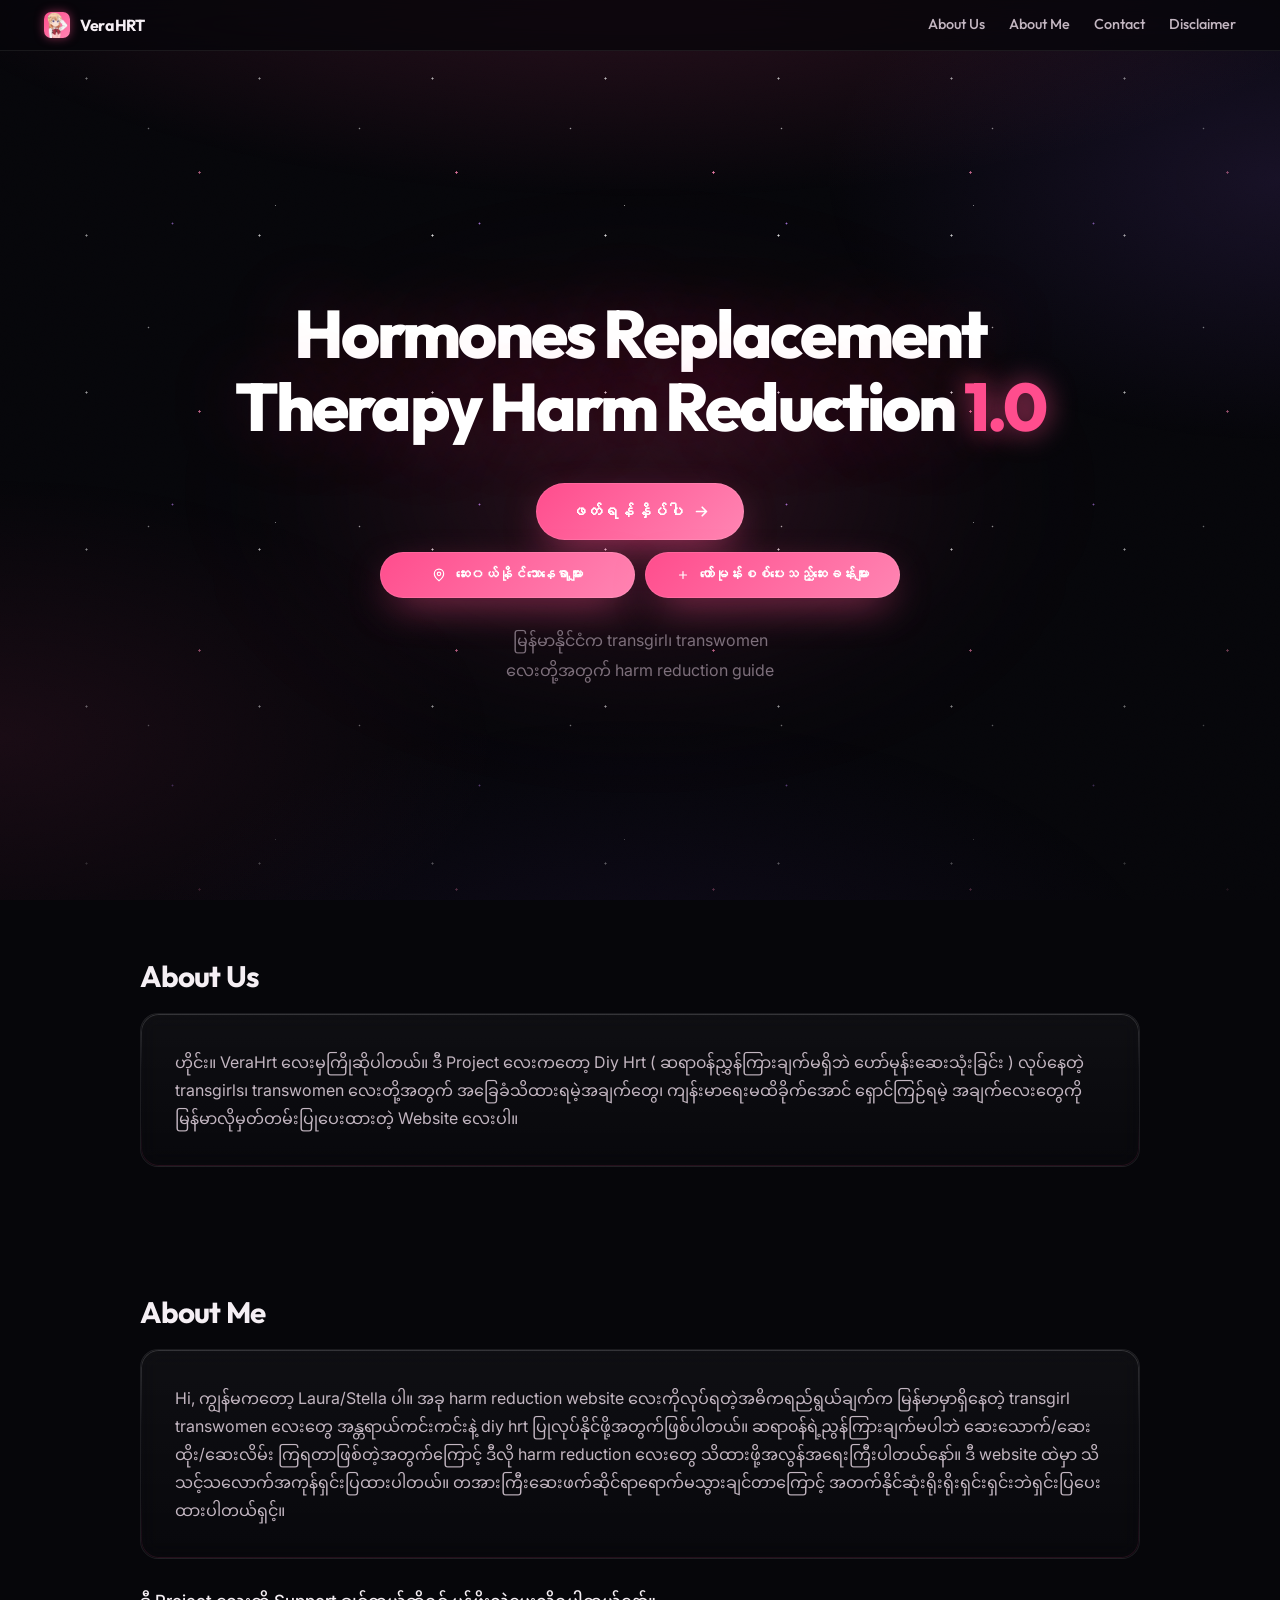
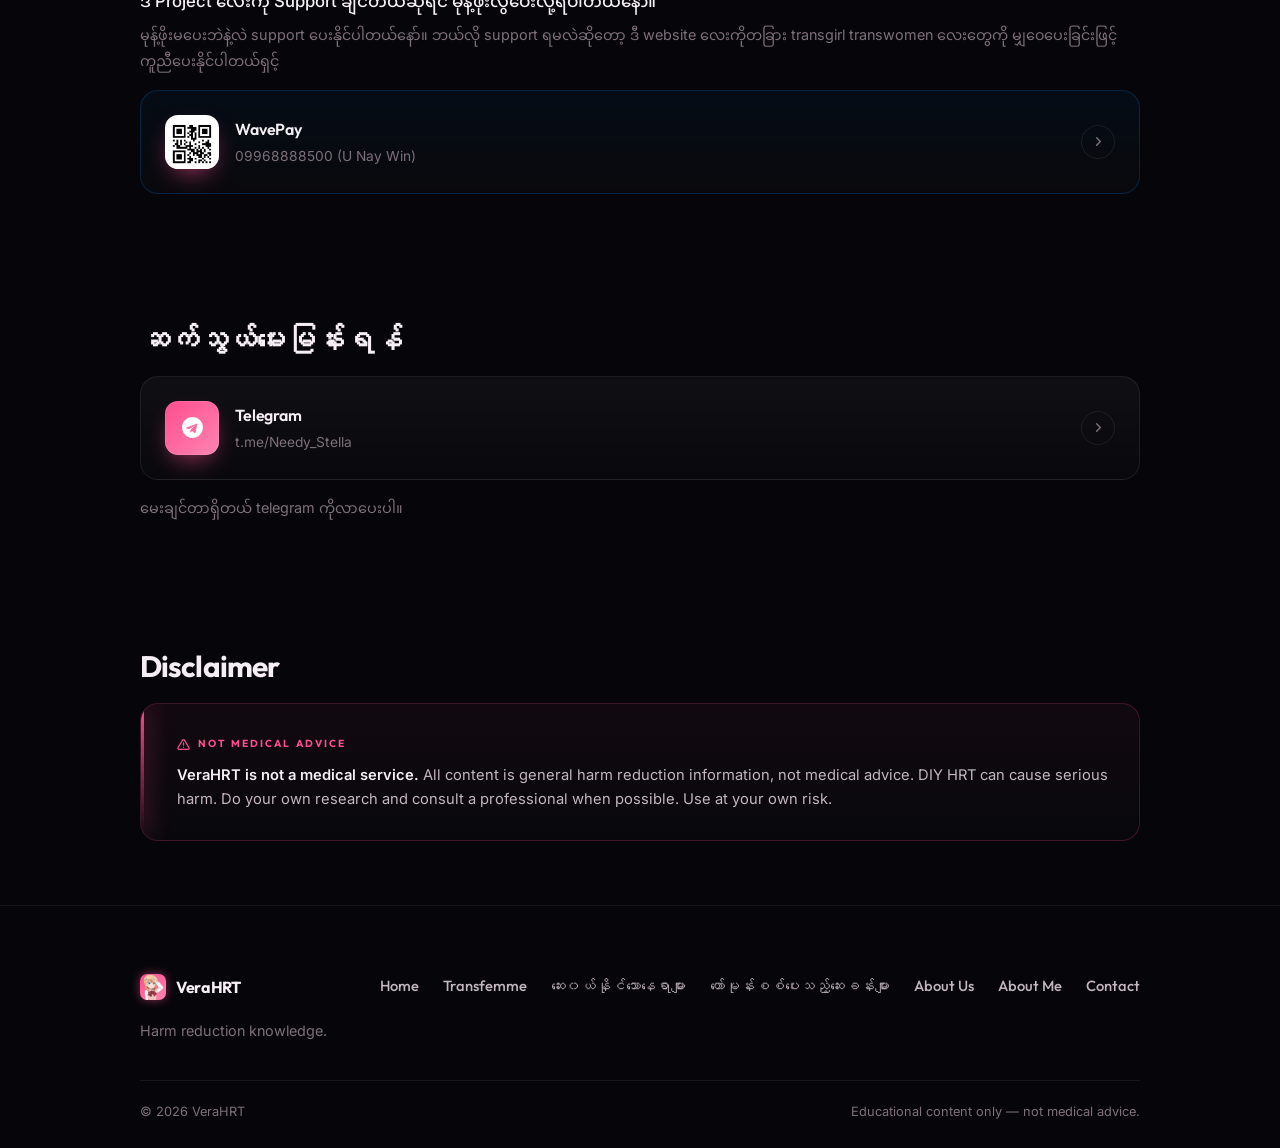
<file: index.html>
<!DOCTYPE html>
<html lang="en">
<head>
<meta charset="utf-8" />
<meta name="viewport" content="width=device-width, initial-scale=1, maximum-scale=1, user-scalable=no, viewport-fit=cover" />
<meta name="theme-color" content="#06060a" />
<title>VeraHRT — Hormones Replacement Therapy Harm Reduction</title>
<meta name="description" content="VeraHRT — a Burmese-language harm reduction wiki for trans girls and trans women doing DIY HRT." />

<link rel="preconnect" href="https://fonts.googleapis.com">
<link rel="preconnect" href="https://fonts.gstatic.com" crossorigin>
<link href="https://fonts.googleapis.com/css2?family=Outfit:wght@400;500;600;700;800;900&family=Inter:wght@400;500;600;700&family=Noto+Sans+Myanmar:wght@400;500;600&display=swap" rel="stylesheet">
<link rel="stylesheet" href="style/index.css" />
</head>

<body>

<div class="bg-aurora" aria-hidden="true"></div>
<div class="bg-stars" aria-hidden="true"></div>
<div class="bg-grain" aria-hidden="true"></div>

<header class="site-header">
  <a href="index.html" class="brand">
    <img src="icon.png" alt="" />
    VeraHRT
  </a>

  <nav class="header-nav" aria-label="Primary">
    <a href="#about">About Us</a>
    <a href="#about-me">About Me</a>
    <a href="#contact">Contact</a>
    <a href="#disclaimer">Disclaimer</a>
  </nav>
</header>

<main>

  <section class="hero">
    <div class="hero-inner">
      <h1 class="hero-title">
        Hormones Replacement Therapy Harm Reduction <span class="hero-version">1.0</span>
      </h1>

      <div class="hero-cta">
        <a class="btn-primary" href="transfemme.html">
          ဖတ်ရန်နှိပ်ပါ
          <svg viewBox="0 0 24 24" fill="none" stroke="currentColor" stroke-width="2.4" stroke-linecap="round" stroke-linejoin="round">
            <path d="M5 12h13M13 6l6 6-6 6"/>
          </svg>
        </a>

        <div class="hero-secondary">
          <a class="btn-secondary" href="pharmacies.html">
            <svg viewBox="0 0 24 24" fill="none" stroke="currentColor" stroke-width="2" stroke-linecap="round" stroke-linejoin="round" aria-hidden="true">
              <path d="M20 10c0 6-8 12-8 12s-8-6-8-12a8 8 0 0 1 16 0Z"/>
              <circle cx="12" cy="10" r="3"/>
            </svg>
            <span>ဆေး၀ယ်နိုင်သောနေရာများ</span>
          </a>

          <a class="btn-secondary" href="clinics.html">
            <svg viewBox="0 0 24 24" fill="none" stroke="currentColor" stroke-width="2" stroke-linecap="round" stroke-linejoin="round" aria-hidden="true">
              <path d="M12 6v12M6 12h12"/>
            </svg>
            <span>ဟော်မုန်းစစ်ပေးသည့်ဆေးခန်းများ</span>
          </a>
        </div>
      </div>

      <p class="hero-note">မြန်မာနိုင်ငံက transgirl၊ transwomen လေးတို့အတွက် harm reduction guide</p>
    </div>
  </section>

  <section class="section" id="about">
    <div class="container">
      <h2 class="section-title">About Us</h2>
      <div class="card">
        <p class="mm">
          ဟိုင်း။ VeraHrt လေးမှကြိုဆိုပါတယ်။ ဒီ Project လေးကတော့ Diy Hrt ( ဆရာ၀န်ညွှန်ကြားချက်မရှိဘဲ ဟော်မုန်းဆေးသုံးခြင်း ) လုပ်နေတဲ့ transgirls၊ transwomen လေးတို့အတွက် အခြေခံသိထားရမဲ့အချက်တွေ၊ ကျန်းမာရေးမထိခိုက်အောင် ရှောင်ကြဉ်ရမဲ့ အချက်လေးတွေကို မြန်မာလိုမှတ်တမ်းပြုပေးထားတဲ့ Website လေးပါ။
        </p>
      </div>
    </div>
  </section>

  <section class="section" id="about-me">
    <div class="container">
      <h2 class="section-title">About Me</h2>

      <div class="card">
        <p class="mm">
          Hi, ကျွန်မကတော့ Laura/Stella ပါ။ အခု harm reduction website လေးကိုလုပ်ရတဲ့အဓိကရည်ရွယ်ချက်က မြန်မာမှာရှိနေတဲ့ transgirl transwomen လေးတွေ အန္တရာယ်ကင်းကင်းနဲ့ diy hrt ပြုလုပ်နိုင်ဖို့အတွက်ဖြစ်ပါတယ်။ ဆရာ၀န်ရဲ့ညွန်ကြားချက်မပါဘဲ ဆေးသောက်/ဆေးထိုး/ဆေးလိမ်း ကြရတာဖြစ်တဲ့အတွက်ကြောင့် ဒီလို harm reduction လေးတွေ သိထားဖို့အလွန်အရေးကြီးပါတယ်နော်။ ဒီ website ထဲမှာ သိသင့်သလောက်အကုန်ရှင်းပြထားပါတယ်။ တအားကြီးဆေးဖက်ဆိုင်ရာရောက်မသွားချင်တာကြောင့် အတက်နိုင်ဆုံးရိုးရိုးရှင်းရှင်းဘဲရှင်းပြပေးထားပါတယ်ရှင့်။
        </p>
      </div>

      <div class="support-text-wrap">
        <p class="support-main">ဒီ Project လေးကို Support ချင်တယ်ဆိုရင် မုန့်ဖိုးလွဲပေးလို့ရပါတယ်နော်။</p>
        <p class="support-sub">မုန့်ဖိုးမပေးဘဲနဲ့လဲ support ပေးနိုင်ပါတယ်နော်။ ဘယ်လို support ရမလဲဆိုတော့ ဒီ website လေးကိုတခြား transgirl transwomen လေးတွေကို မျှ၀ေပေးခြင်းဖြင့် ကူညီပေးနိုင်ပါတယ်ရှင့်</p>
      </div>

      <button class="contact-card wavepay-card" type="button" id="openQrModal">
        <span class="contact-icon qr-icon-wrapper">
          <img src="qrcode.png" alt="WavePay QR Code" />
        </span>
        <span class="contact-text">
          <span class="contact-title">WavePay</span>
          <span class="contact-handle">09968888500 (U Nay Win)</span>
        </span>
        <span class="contact-arrow" aria-hidden="true">
          <svg viewBox="0 0 24 24" fill="none" stroke="currentColor" stroke-width="2.4" stroke-linecap="round" stroke-linejoin="round">
            <path d="M9 6l6 6-6 6"/>
          </svg>
        </span>
      </button>
    </div>
  </section>

  <section class="section" id="contact">
    <div class="container">
      <h2 class="section-title">ဆက်သွယ်မေးမြန်းရန်</h2>

      <a class="contact-card" href="https://t.me/Needy_Stella" target="_blank" rel="noopener noreferrer">
        <span class="contact-icon">
          <svg viewBox="0 0 24 24" fill="currentColor" aria-hidden="true">
            <path d="M12 2C6.48 2 2 6.48 2 12s4.48 10 10 10 10-4.48 10-10S17.52 2 12 2zm4.64 6.8-1.7 8.02c-.12.55-.45.68-.9.42l-2.5-1.84-1.2 1.16c-.13.13-.24.24-.5.24l.18-2.53 4.6-4.16c.2-.18-.04-.28-.31-.1l-5.7 3.58-2.44-.76c-.53-.17-.54-.53.11-.78l9.55-3.68c.44-.16.83.1.81.43z"/>
          </svg>
        </span>
        <span class="contact-text">
          <span class="contact-title">Telegram</span>
          <span class="contact-handle">t.me/Needy_Stella</span>
        </span>
        <span class="contact-arrow" aria-hidden="true">
          <svg viewBox="0 0 24 24" fill="none" stroke="currentColor" stroke-width="2.4" stroke-linecap="round" stroke-linejoin="round">
            <path d="M9 6l6 6-6 6"/>
          </svg>
        </span>
      </a>

      <p class="contact-hint">မေးချင်တာရှိတယ် telegram ကိုလာပေးပါ။</p>
    </div>
  </section>

  <section class="section" id="disclaimer">
    <div class="container">
      <h2 class="section-title">Disclaimer</h2>

      <div class="disclaimer-card">
        <div class="warn-icon">
          <svg viewBox="0 0 24 24" fill="none" stroke="currentColor" stroke-width="2.2" stroke-linecap="round" stroke-linejoin="round">
            <path d="M12 9v4M12 17h.01"/>
            <path d="M10.3 3.86 1.82 18a2 2 0 0 0 1.71 3h16.94a2 2 0 0 0 1.71-3L13.7 3.86a2 2 0 0 0-3.4 0z"/>
          </svg>
          Not medical advice
        </div>
        <p>
          <strong>VeraHRT is not a medical service.</strong>
          All content is general harm reduction information, not medical advice. DIY HRT can cause serious harm. Do your own research and consult a professional when possible. Use at your own risk.
        </p>
      </div>
    </div>
  </section>

</main>

<footer class="site-footer">
  <div class="footer-inner">
    <div class="footer-brand">
      <a href="index.html" class="brand">
        <img src="icon.png" alt="" />
        VeraHRT
      </a>
      <p>Harm reduction knowledge.</p>
    </div>

    <nav class="footer-nav" aria-label="Footer">
      <a href="index.html">Home</a>
      <a href="transfemme.html">Transfemme</a>
      <a href="pharmacies.html">ဆေး၀ယ်နိုင်သောနေရာများ</a>
      <a href="clinics.html">ဟော်မုန်းစစ်ပေးသည့်ဆေးခန်းများ</a>
      <a href="#about">About Us</a>
      <a href="#about-me">About Me</a>
      <a href="#contact">Contact</a>
    </nav>
  </div>

  <div class="footer-bottom">
    <span>© <span id="year">2026</span> VeraHRT</span>
    <span>Educational content only — not medical advice.</span>
  </div>
</footer>

<dialog id="qrModal" class="qr-dialog">
  <div class="qr-dialog-content">
    <h3 class="qr-dialog-title">WavePay QR</h3>
    <img src="qrcode.png" alt="WavePay QR Code" class="qr-dialog-img" />
    <p class="qr-dialog-number">09968888500 (U Nay Win)</p>
    <button type="button" class="qr-dialog-btn" id="copyBtn" data-copy="09968888500">Copy Number</button>
    <button type="button" class="qr-dialog-close" id="closeModalBtn">Close</button>
  </div>
</dialog>

<script src="script/index.js"></script>

</body>
</html>
</file>
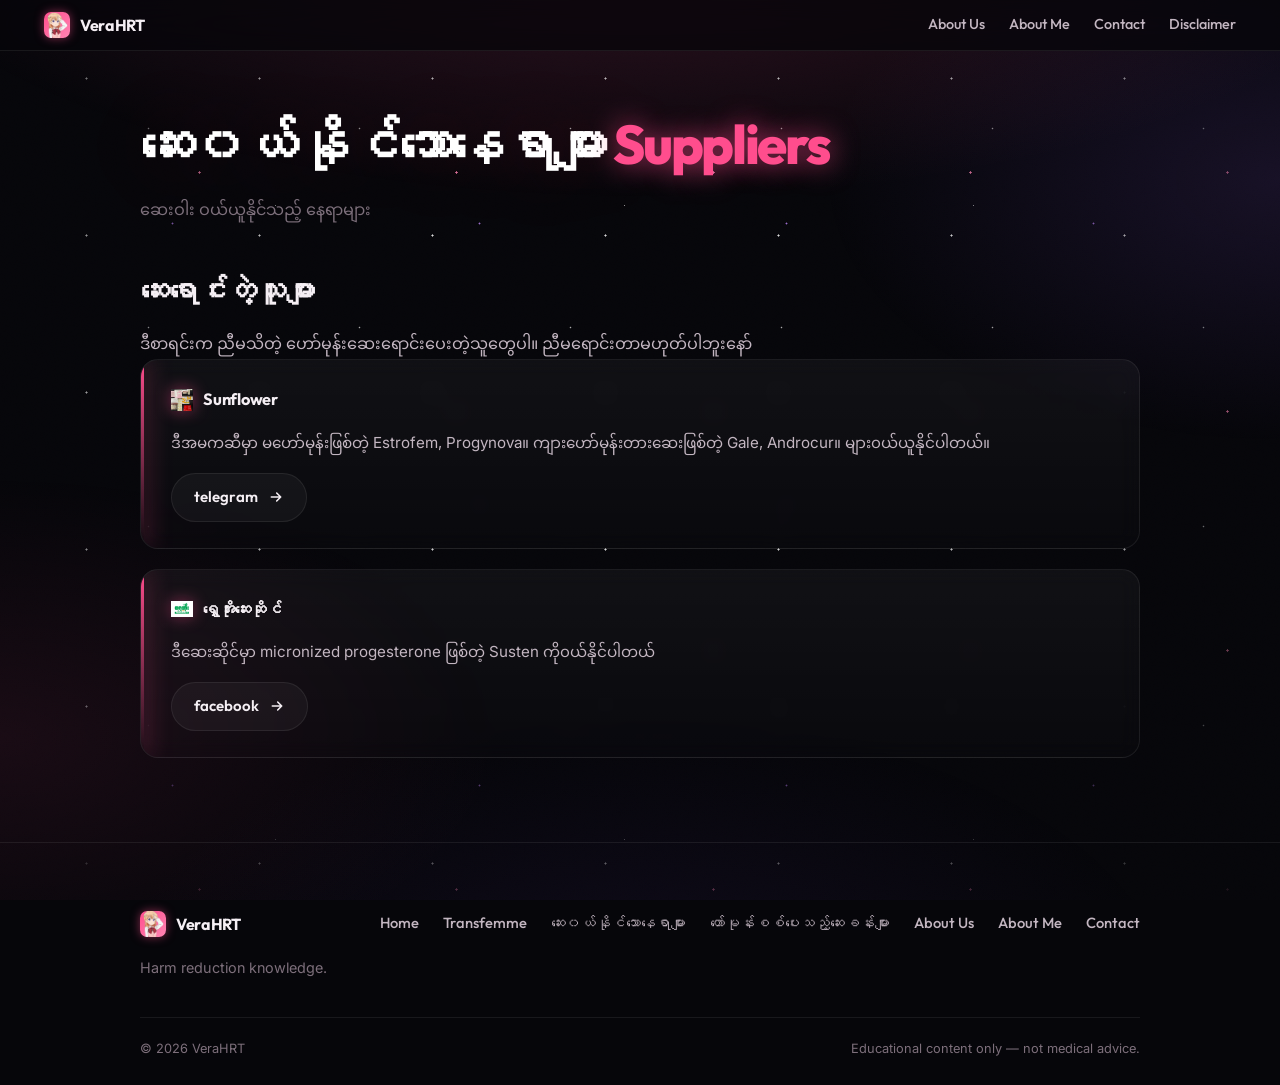
<file: pharmacies.html>
<!DOCTYPE html>
<html lang="my">
<head>
<meta charset="utf-8" />
<meta name="viewport" content="width=device-width, initial-scale=1, maximum-scale=1, user-scalable=no, viewport-fit=cover" />
<meta name="theme-color" content="#06060a" />
<title>VeraHRT — ဆေး၀ယ်နိုင်သောနေရာများ</title>
<meta name="description" content="VeraHRT — online sources for HRT in Myanmar. Harm reduction notes." />

<link rel="preconnect" href="https://fonts.googleapis.com">
<link rel="preconnect" href="https://fonts.gstatic.com" crossorigin>
<link href="https://fonts.googleapis.com/css2?family=Outfit:wght@400;500;600;700;800;900&family=Inter:wght@400;500;600;700&family=Noto+Sans+Myanmar:wght@400;500;600&display=swap" rel="stylesheet">
<link rel="stylesheet" href="style/pharmacies.css" />
</head>

<body data-src="content/pharmacies.txt">

<div class="bg-aurora" aria-hidden="true"></div>
<div class="bg-stars" aria-hidden="true"></div>
<div class="bg-grain" aria-hidden="true"></div>

<header class="site-header">
  <div class="header-left">
    <a href="index.html" class="brand">
      <img src="icon.png" alt="" />
      VeraHRT
    </a>
  </div>

  <nav class="header-nav" aria-label="Primary">
    <a href="index.html#about">About Us</a>
    <a href="index.html#about-me">About Me</a>
    <a href="index.html#contact">Contact</a>
    <a href="index.html#disclaimer">Disclaimer</a>
  </nav>
</header>

<main>
  <section class="section">
    <div class="container">
      <div class="page-head">
        <h1 class="page-title">ဆေး၀ယ်နိုင်သောနေရာများ <span class="accent">Suppliers</span></h1>
        <p class="page-sub">ဆေးဝါး ဝယ်ယူနိုင်သည့် နေရာများ</p>
      </div>
      <div id="content"></div>
    </div>
  </section>
</main>

<footer class="site-footer">
  <div class="footer-inner">
    <div class="footer-brand">
      <a href="index.html" class="brand">
        <img src="icon.png" alt="" />
        VeraHRT
      </a>
      <p>Harm reduction knowledge.</p>
    </div>

    <nav class="footer-nav" aria-label="Footer">
      <a href="index.html">Home</a>
      <a href="transfemme.html">Transfemme</a>
      <a href="pharmacies.html">ဆေး၀ယ်နိုင်သောနေရာများ</a>
      <a href="clinics.html">ဟော်မုန်းစစ်ပေးသည့်ဆေးခန်းများ</a>
      <a href="index.html#about">About Us</a>
      <a href="index.html#about-me">About Me</a>
      <a href="index.html#contact">Contact</a>
    </nav>
  </div>

  <div class="footer-bottom">
    <span>© <span id="year">2026</span> VeraHRT</span>
    <span>Educational content only — not medical advice.</span>
  </div>
</footer>

<script src="script/pharmacies.js"></script>

</body>
</html>
</file>
<file: style/index.css>
:root{
  color-scheme: dark;

  --bg:#06060a;
  --text:#f5eff4;
  --text-2:#c3b6c1;
  --muted:#7d6f7b;

  --line:rgba(255,255,255,0.075);
  --pink:#ff4d8d;
  --pink-2:#ff85b3;

  --font-display:'Outfit', system-ui, sans-serif;
  --font-body:'Inter', system-ui, sans-serif;
  --font-mm:'Inter','Noto Sans Myanmar','Padauk', system-ui, sans-serif;

  --pad-x:clamp(18px, 5vw, 44px);
  --maxw:1000px;
  --radius:18px;
}

*,*::before,*::after{ box-sizing:border-box; }

html{
  -webkit-text-size-adjust:100%;
  text-size-adjust:100%;
  scroll-behavior:smooth;
  scroll-padding-top:96px;
  overflow-x:hidden;
}

body{
  margin:0;
  min-height:100vh;
  min-height:100svh;
  font-family:var(--font-body);
  font-size:16px;
  line-height:1.65;
  color:var(--text);
  background:var(--bg);
  overflow-x:hidden;
  touch-action:manipulation;
  -webkit-font-smoothing:antialiased;
  -moz-osx-font-smoothing:grayscale;
  text-rendering:optimizeLegibility;
}

img,svg{ display:block; max-width:100%; }
a{ color:inherit; }
button{ font:inherit; color:inherit; }

::selection{ background:rgba(255,77,141,0.35); color:#fff; }

::-webkit-scrollbar{ width:10px; }
::-webkit-scrollbar-track{ background:var(--bg); }
::-webkit-scrollbar-thumb{
  background:rgba(255,255,255,0.08);
  border-radius:999px;
  border:2px solid var(--bg);
}

:focus-visible{
  outline:2px solid var(--pink);
  outline-offset:3px;
  border-radius:6px;
}

.bg-aurora{
  position:fixed; inset:0; z-index:-2; pointer-events:none;
  background:
    radial-gradient(ellipse 100% 55% at 50% -12%, rgba(255,77,141,0.20), transparent 62%),
    radial-gradient(ellipse 55% 45% at 100% 20%, rgba(140,90,230,0.13), transparent 65%),
    radial-gradient(ellipse 60% 45% at 0% 82%, rgba(255,77,141,0.08), transparent 65%),
    radial-gradient(ellipse 65% 50% at 50% 112%, rgba(90,50,160,0.11), transparent 65%);
}

.bg-stars{
  position:fixed; inset:0; z-index:-1; pointer-events:none;
  background-image:
    radial-gradient(circle, rgba(255,255,255,0.85) 0.8px, transparent 1.3px),
    radial-gradient(circle, rgba(255,255,255,0.65) 0.6px, transparent 1.1px),
    radial-gradient(circle, rgba(255,133,179,0.9) 0.9px, transparent 1.4px),
    radial-gradient(circle, rgba(192,132,252,0.8) 0.7px, transparent 1.2px),
    radial-gradient(circle, rgba(255,255,255,0.55) 0.5px, transparent 1px);
  background-size:
    173px 157px, 211px 199px, 257px 239px, 307px 281px, 349px 317px;
  background-position:
    0 0, 43px 29px, 71px 53px, 19px 83px, 101px 47px;
  -webkit-mask-image:radial-gradient(ellipse 95% 85% at 50% 40%, #000 25%, transparent 92%);
  mask-image:radial-gradient(ellipse 95% 85% at 50% 40%, #000 25%, transparent 92%);
}

.bg-grain{
  position:fixed; inset:0; z-index:0; pointer-events:none; opacity:0.035;
  background-image:url("data:image/svg+xml;utf8,<svg xmlns='http://www.w3.org/2000/svg' width='200' height='200'><filter id='n'><feTurbulence type='fractalNoise' baseFrequency='0.9' numOctaves='2' stitchTiles='stitch'/></filter><rect width='100%25' height='100%25' filter='url(%23n)'/></svg>");
  mix-blend-mode:overlay;
}

main, .site-header, .site-footer{ position:relative; z-index:1; }

.site-header{
  position:sticky; top:0; z-index:60;
  display:flex; align-items:center; justify-content:space-between;
  gap:16px; padding:12px var(--pad-x);
  background:rgba(6,6,10,0.78);
  -webkit-backdrop-filter:blur(16px) saturate(160%);
  backdrop-filter:blur(16px) saturate(160%);
  border-bottom:1px solid var(--line);
}

.brand{
  display:inline-flex; align-items:center; gap:10px;
  text-decoration:none;
  font-family:var(--font-display); font-weight:700;
  font-size:1rem; letter-spacing:-0.02em; color:var(--text);
  flex-shrink:0;
}
.brand img{
  width:26px; height:26px; border-radius:7px; object-fit:cover;
  background:linear-gradient(135deg, var(--pink), var(--pink-2));
  box-shadow:0 0 10px rgba(255,77,141,0.5);
}

.header-nav{ display:flex; gap:24px; flex-shrink:0; }
.header-nav a{
  font-family:var(--font-display); font-size:0.9rem; font-weight:500;
  color:var(--text-2); text-decoration:none;
  transition:color .2s ease;
}
.header-nav a:hover{ color:var(--pink); }

.hero{
  display:flex; align-items:center; justify-content:center; text-align:center;
  padding:clamp(60px, 12vh, 140px) var(--pad-x) clamp(50px, 8vh, 110px);
  min-height:calc(100svh - 56px);
  overflow:hidden;
}

.hero-inner{
  position:relative;
  width:100%; max-width:880px;
}

.hero-inner::before{
  content:"";
  position:absolute; top:50%; left:50%;
  transform:translate(-50%,-50%);
  width:min(880px, 125vw);
  max-width:100vw;
  height:min(480px, 52vh);
  background:radial-gradient(ellipse at center, rgba(255,77,141,0.18), transparent 62%);
  filter:blur(75px);
  pointer-events:none; z-index:-1;
}

.hero-title{
  margin:0 auto;
  font-family:var(--font-display);
  font-size:clamp(1.8rem, 6.8vw, 4.2rem);
  font-weight:800; line-height:1.08;
  letter-spacing:-0.042em; color:#fff;
  text-wrap:balance;
  text-shadow:
    0 0 80px rgba(255,77,141,0.28),
    0 0 160px rgba(255,77,141,0.12);
}

.hero-version{
  color:var(--pink);
  text-shadow:0 0 28px rgba(255,77,141,0.7);
  white-space:nowrap;
}

.hero-cta{
  display:flex;
  flex-direction:column;
  align-items:center;
  gap:12px;
  margin-top:clamp(28px, 4.5vh, 46px);
}

.btn-primary,
.btn-secondary{
  display:inline-flex;
  align-items:center;
  justify-content:center;
  gap:10px;
  border-radius:999px;
  font-family:var(--font-display);
  font-weight:600;
  letter-spacing:0.005em;
  color:#fff;
  text-decoration:none;
  background:linear-gradient(135deg, var(--pink) 0%, var(--pink-2) 100%);
  box-shadow:
    0 14px 40px -12px rgba(255,77,141,0.7),
    0 0 0 1px rgba(255,255,255,0.1) inset;
  transition:transform .25s ease, box-shadow .25s ease;
  border:0;
  cursor:pointer;
  max-width:100%;
}
.btn-primary:hover,
.btn-secondary:hover{
  transform:translateY(-2px);
  box-shadow:
    0 20px 48px -14px rgba(255,77,141,0.85),
    0 0 0 1px rgba(255,255,255,0.14) inset;
}
.btn-primary:active,
.btn-secondary:active{ transform:translateY(0); }

.btn-primary{
  padding:15px 34px;
  font-size:1rem;
}
.btn-primary svg{
  width:17px; height:17px;
  transition:transform .25s ease;
  flex-shrink:0;
}
.btn-primary:hover svg{ transform:translateX(3px); }

.hero-secondary{
  display:grid;
  grid-template-columns:1fr 1fr;
  gap:10px;
  width:100%;
  max-width:520px;
  margin:0 auto;
}

.btn-secondary{
  padding:12px 16px;
  font-size:0.9rem;
  line-height:1.35;
  min-height:46px;
  text-align:center;
  min-width:0;
}
.btn-secondary svg{
  flex-shrink:0;
  width:14px; height:14px;
}
.btn-secondary span{
  min-width:0;
  overflow-wrap:break-word;
  word-break:break-word;
}

.hero-note{
  margin:clamp(20px, 3vh, 30px) auto 0;
  max-width:44ch;
  font-family:var(--font-mm);
  font-size:clamp(0.9rem, 2vw, 1rem);
  line-height:1.9;
  color:var(--muted);
  text-wrap:balance;
}

.section{ padding:clamp(24px, 5vw, 70px) var(--pad-x); }
.container{ width:100%; max-width:var(--maxw); margin:0 auto; }

.section-title{
  margin:0 0 clamp(12px, 2.5vw, 20px);
  font-family:var(--font-display);
  font-size:clamp(1.35rem, 3.5vw, 1.85rem);
  font-weight:700;
  letter-spacing:-0.03em;
  line-height:1.15;
  color:var(--text);
}

.card{
  position:relative;
  padding:clamp(22px, 4vw, 34px);
  border-radius:var(--radius);
  background:linear-gradient(180deg, rgba(255,255,255,0.04) 0%, rgba(255,255,255,0.012) 100%);
  border:1px solid var(--line);
  -webkit-backdrop-filter:blur(10px);
  backdrop-filter:blur(10px);
}
.card::before{
  content:"";
  position:absolute; inset:0; border-radius:inherit; padding:1px;
  background:linear-gradient(
    180deg,
    rgba(255,255,255,0.16) 0%,
    rgba(255,255,255,0.02) 35%,
    transparent 70%,
    rgba(255,77,141,0.12) 100%
  );
  -webkit-mask:linear-gradient(#000 0 0) content-box, linear-gradient(#000 0 0);
  -webkit-mask-composite:xor;
  mask-composite:exclude;
  pointer-events:none;
}
.card p{
  margin:0;
  color:var(--text-2);
  font-size:1rem;
  line-height:1.75;
}

.mm{
  font-family:var(--font-mm);
  font-size:1rem;
  line-height:2.05;
  color:var(--text-2);
}

.support-text-wrap{ margin-top:28px; margin-bottom:14px; }
.support-main{
  margin:0 0 6px;
  font-family:var(--font-mm);
  font-size:1.05rem; font-weight:500;
  color:var(--text); line-height:1.7;
}
.support-sub{
  margin:0;
  font-family:var(--font-mm);
  font-size:0.9rem;
  color:var(--muted); line-height:1.8;
}

.contact-card{
  display:flex; align-items:center; gap:16px;
  padding:clamp(16px, 3.5vw, 24px);
  border-radius:var(--radius);
  background:linear-gradient(180deg, rgba(255,255,255,0.045) 0%, rgba(255,255,255,0.015) 100%);
  border:1px solid var(--line);
  text-decoration:none;
  transition:border-color .25s ease, transform .25s ease, box-shadow .25s ease;
}
.contact-card:hover{
  border-color:rgba(255,77,141,0.5);
  transform:translateY(-2px);
  box-shadow:0 20px 50px -28px rgba(255,77,141,0.6);
}

.contact-icon{
  flex:0 0 auto;
  width:clamp(44px, 10vw, 54px);
  height:clamp(44px, 10vw, 54px);
  display:grid; place-items:center;
  border-radius:13px; color:#fff;
  background:linear-gradient(135deg, var(--pink), var(--pink-2));
  box-shadow:
    0 10px 26px -10px rgba(255,77,141,0.8),
    0 0 0 1px rgba(255,255,255,0.1) inset;
  overflow:hidden;
}
.contact-icon svg{ width:clamp(21px, 5vw, 25px); height:clamp(21px, 5vw, 25px); }

.qr-icon-wrapper{ background:#fff; padding:4px; }
.qr-icon-wrapper img{
  width:100%; height:100%; object-fit:contain; border-radius:8px;
}

.contact-text{
  flex:1 1 auto; min-width:0;
  display:flex; flex-direction:column; gap:2px;
}
.contact-title{
  font-family:var(--font-display);
  font-size:1rem; font-weight:600;
  letter-spacing:-0.01em; color:var(--text);
}
.contact-handle{
  font-family:var(--font-body);
  font-size:0.86rem; color:var(--muted);
  overflow:hidden; text-overflow:ellipsis; white-space:nowrap;
}

.contact-arrow{
  flex:0 0 auto;
  width:34px; height:34px;
  display:grid; place-items:center;
  border-radius:50%;
  border:1px solid var(--line);
  color:var(--muted);
  transition:transform .25s ease, color .25s ease, border-color .25s ease, background .25s ease;
}
.contact-arrow svg{ width:15px; height:15px; }
.contact-card:hover .contact-arrow{
  transform:translateX(3px);
  color:#fff; border-color:var(--pink); background:var(--pink);
}

.contact-hint{
  margin:14px 0 0;
  font-family:var(--font-mm);
  font-size:0.9rem; line-height:1.9; color:var(--muted);
}

.wavepay-card{
  width:100%;
  margin-top:16px;
  text-align:left; cursor:pointer;
  -webkit-appearance:none; appearance:none;
  border:1px solid rgba(0,140,255,0.2);
  background:linear-gradient(180deg, rgba(0,140,255,0.05) 0%, rgba(255,255,255,0.015) 100%);
}
.wavepay-card:hover{
  border-color:rgba(0,140,255,0.5);
  box-shadow:0 20px 50px -28px rgba(0,112,224,0.6);
}
.wavepay-card:hover .contact-arrow{
  transform:translateX(3px);
  color:#fff; border-color:#00a2f5; background:#00a2f5;
}

.qr-dialog{
  margin:auto; padding:0;
  border:1px solid var(--line);
  border-radius:var(--radius);
  background:var(--bg);
  color:var(--text);
  max-width:90vw; width:340px;
  box-shadow:
    0 40px 100px -20px rgba(0,0,0,0.8),
    0 0 40px rgba(255,77,141,0.15);
  overflow:visible;
}
.qr-dialog::backdrop{
  background:rgba(0,0,0,0.8);
  -webkit-backdrop-filter:blur(8px);
  backdrop-filter:blur(8px);
}
.qr-dialog-content{
  padding:28px;
  display:flex; flex-direction:column; align-items:center; text-align:center;
}
.qr-dialog-title{
  margin:0 0 20px;
  font-family:var(--font-display);
  font-size:1.2rem; font-weight:700;
}
.qr-dialog-img{
  width:100%; max-width:240px;
  border-radius:12px; background:#fff; padding:12px;
  margin-bottom:16px;
  box-shadow:0 10px 30px -10px rgba(0,0,0,0.5);
}
.qr-dialog-number{
  margin:0 0 20px;
  font-family:var(--font-mm);
  font-size:1.05rem; font-weight:600; color:var(--pink);
}
.qr-dialog-btn{
  width:100%; padding:12px;
  border-radius:12px; border:none;
  background:var(--pink); color:#fff;
  font-family:var(--font-display); font-weight:600;
  cursor:pointer; transition:background .2s; margin-bottom:10px;
}
.qr-dialog-btn:hover{ background:var(--pink-2); }
.qr-dialog-close{
  width:100%; padding:12px;
  border-radius:12px;
  border:1px solid var(--line);
  background:transparent; color:var(--text-2);
  font-family:var(--font-display); font-weight:500;
  cursor:pointer;
  transition:background .2s, color .2s;
}
.qr-dialog-close:hover{
  background:rgba(255,255,255,0.05); color:#fff;
}

.disclaimer-card{
  position:relative;
  padding:clamp(16px, 4vw, 28px);
  padding-left:clamp(20px, 4.5vw, 36px);
  border-radius:var(--radius);
  background:linear-gradient(180deg, rgba(255,77,141,0.05) 0%, rgba(255,255,255,0.012) 100%);
  border:1px solid rgba(255,77,141,0.2);
  overflow:hidden;
}
.disclaimer-card::before{
  content:"";
  position:absolute;
  top:0; left:0; bottom:0; width:3px;
  background:linear-gradient(to bottom, var(--pink), transparent);
  box-shadow:0 0 24px var(--pink);
}
.warn-icon{
  display:inline-flex; align-items:center; gap:8px;
  margin-bottom:10px;
  font-family:var(--font-display);
  font-size:0.64rem; font-weight:700;
  letter-spacing:0.2em; text-transform:uppercase;
  color:var(--pink);
}
.warn-icon svg{ width:13px; height:13px; }
.disclaimer-card p{
  margin:0;
  font-size:0.92rem; line-height:1.65; color:var(--text-2);
}
.disclaimer-card p strong{
  color:var(--text); font-weight:600;
}

.site-footer{
  border-top:1px solid var(--line);
  padding:clamp(40px, 6vw, 68px) var(--pad-x) 26px;
}
.footer-inner{
  max-width:var(--maxw);
  margin:0 auto;
  display:flex; flex-wrap:wrap;
  justify-content:space-between; gap:28px;
}
.footer-brand p{
  margin:12px 0 0;
  max-width:32ch;
  font-size:0.9rem; line-height:1.7; color:var(--muted);
}
.footer-nav{
  display:flex; flex-wrap:wrap;
  gap:10px 24px;
}
.footer-nav a{
  font-family:var(--font-display);
  font-size:0.92rem; font-weight:500;
  color:var(--text-2); text-decoration:none;
  transition:color .2s ease;
}
.footer-nav a:hover{ color:var(--pink); }

.footer-bottom{
  max-width:var(--maxw);
  margin:36px auto 0; padding-top:20px;
  border-top:1px solid var(--line);
  display:flex; flex-wrap:wrap;
  gap:8px 24px; justify-content:space-between;
  font-size:0.8rem; color:var(--muted);
}

@media (max-width:920px){
  .header-nav{ display:none; }
}

@media (max-width:640px){
  .site-header{ padding:10px var(--pad-x); }

  .hero{
    min-height:auto;
    padding-top:clamp(54px, 10vh, 100px);
    padding-bottom:clamp(48px, 8vh, 90px);
  }

  .btn-primary{
    padding:14px 30px;
    font-size:0.95rem;
  }

  .btn-secondary{
    padding:9px 8px;
    font-size:0.72rem;
    gap:5px;
    min-height:52px;
    line-height:1.3;
  }
  .btn-secondary svg{ width:12px; height:12px; }

  .contact-arrow{ display:none; }

  .footer-inner{ flex-direction:column; gap:22px; }
  .footer-nav{ gap:8px 20px; }
}

@media (max-width:380px){
  .hero-title{ font-size:1.65rem; }
  .btn-secondary{
    font-size:0.68rem;
    padding:8px 6px;
  }
  .btn-secondary svg{ display:none; }
}

@media (prefers-reduced-motion: reduce){
  *,*::before,*::after{
    animation:none !important;
    transition:none !important;
  }
  html{ scroll-behavior:auto; }
}
</file>
<file: style/pharmacies.css>
:root{
  color-scheme: dark;
  --bg:#06060a;
  --text:#f5eff4;
  --text-2:#c3b6c1;
  --muted:#7d6f7b;
  --line:rgba(255,255,255,0.075);
  --pink:#ff4d8d;
  --pink-2:#ff85b3;
  --font-display:'Outfit', system-ui, sans-serif;
  --font-body:'Inter', system-ui, sans-serif;
  --font-mm:'Inter','Noto Sans Myanmar','Padauk', system-ui, sans-serif;
  --pad-x:clamp(18px, 5vw, 44px);
  --maxw:1000px;
  --radius:18px;
}

*,*::before,*::after{ box-sizing:border-box; }

html{
  -webkit-text-size-adjust:100%;
  text-size-adjust:100%;
  scroll-behavior:smooth;
  scroll-padding-top:96px;
  overflow-x:hidden;
}

body{
  margin:0;
  min-height:100vh;
  min-height:100svh;
  font-family:var(--font-body);
  font-size:16px;
  line-height:1.65;
  color:var(--text);
  background:var(--bg);
  overflow-x:hidden;
  touch-action:manipulation;
  -webkit-font-smoothing:antialiased;
  -moz-osx-font-smoothing:grayscale;
  text-rendering:optimizeLegibility;
}

img,svg{ display:block; max-width:100%; }
a{ color:inherit; }
button{ font:inherit; color:inherit; }

::selection{ background:rgba(255,77,141,0.35); color:#fff; }

::-webkit-scrollbar{ width:10px; }
::-webkit-scrollbar-track{ background:var(--bg); }
::-webkit-scrollbar-thumb{
  background:rgba(255,255,255,0.08);
  border-radius:999px;
  border:2px solid var(--bg);
}

:focus-visible{
  outline:2px solid var(--pink);
  outline-offset:3px;
  border-radius:6px;
}

.bg-aurora{
  position:fixed; inset:0; z-index:-2; pointer-events:none;
  background:
    radial-gradient(ellipse 100% 55% at 50% -12%, rgba(255,77,141,0.20), transparent 62%),
    radial-gradient(ellipse 55% 45% at 100% 20%, rgba(140,90,230,0.13), transparent 65%),
    radial-gradient(ellipse 60% 45% at 0% 82%, rgba(255,77,141,0.08), transparent 65%),
    radial-gradient(ellipse 65% 50% at 50% 112%, rgba(90,50,160,0.11), transparent 65%);
}
.bg-stars{
  position:fixed; inset:0; z-index:-1; pointer-events:none;
  background-image:
    radial-gradient(circle, rgba(255,255,255,0.85) 0.8px, transparent 1.3px),
    radial-gradient(circle, rgba(255,255,255,0.65) 0.6px, transparent 1.1px),
    radial-gradient(circle, rgba(255,133,179,0.9) 0.9px, transparent 1.4px),
    radial-gradient(circle, rgba(192,132,252,0.8) 0.7px, transparent 1.2px),
    radial-gradient(circle, rgba(255,255,255,0.55) 0.5px, transparent 1px);
  background-size: 173px 157px, 211px 199px, 257px 239px, 307px 281px, 349px 317px;
  background-position: 0 0, 43px 29px, 71px 53px, 19px 83px, 101px 47px;
  -webkit-mask-image:radial-gradient(ellipse 95% 85% at 50% 40%, #000 25%, transparent 92%);
  mask-image:radial-gradient(ellipse 95% 85% at 50% 40%, #000 25%, transparent 92%);
}
.bg-grain{
  position:fixed; inset:0; z-index:0; pointer-events:none; opacity:0.035;
  background-image:url("data:image/svg+xml;utf8,<svg xmlns='http://www.w3.org/2000/svg' width='200' height='200'><filter id='n'><feTurbulence type='fractalNoise' baseFrequency='0.9' numOctaves='2' stitchTiles='stitch'/></filter><rect width='100%25' height='100%25' filter='url(%23n)'/></svg>");
  mix-blend-mode:overlay;
}
main, .site-header, .site-footer{ position:relative; z-index:1; }

.site-header{
  position:sticky; top:0; z-index:60;
  display:flex; align-items:center; justify-content:space-between;
  gap:16px; padding:12px var(--pad-x);
  background:rgba(6,6,10,0.78);
  -webkit-backdrop-filter:blur(16px) saturate(160%);
  backdrop-filter:blur(16px) saturate(160%);
  border-bottom:1px solid var(--line);
}
.header-left{
  display:flex; align-items:center; gap:18px;
  min-width:0; flex:1;
}
.brand{
  display:inline-flex; align-items:center; gap:10px;
  text-decoration:none;
  font-family:var(--font-display); font-weight:700;
  font-size:1rem; letter-spacing:-0.02em; color:var(--text);
  flex-shrink:0;
}
.brand img{
  width:26px; height:26px; border-radius:7px; object-fit:cover;
  background:linear-gradient(135deg, var(--pink), var(--pink-2));
  box-shadow:0 0 10px rgba(255,77,141,0.5);
}
.header-quick-links{
  display:flex; align-items:center; gap:6px;
  flex-wrap:wrap; min-width:0;
}
.header-quick-links a{
  font-family:var(--font-mm); font-size:0.8rem; font-weight:500;
  color:var(--text-2); text-decoration:none;
  padding:6px 11px; border-radius:8px;
  background:rgba(255,255,255,0.035); border:1px solid var(--line);
  transition:all .2s ease; white-space:nowrap; flex-shrink:1; line-height:1.4;
}
.header-quick-links a:hover,
.header-quick-links a:active{
  color:var(--pink);
  border-color:rgba(255,77,141,0.35);
  background:rgba(255,77,141,0.08);
}
.header-nav{ display:flex; gap:24px; flex-shrink:0; }
.header-nav a{
  font-family:var(--font-display); font-size:0.9rem; font-weight:500;
  color:var(--text-2); text-decoration:none;
  transition:color .2s ease;
}
.header-nav a:hover{ color:var(--pink); }

.section{ padding:clamp(24px, 5vw, 70px) var(--pad-x); }
.container{ width:100%; max-width:var(--maxw); margin:0 auto; }

.page-head{
  margin:0 0 clamp(28px, 5vw, 48px);
  text-align:left;
}
.page-title{
  margin:0 0 0.35em;
  font-family:var(--font-display);
  font-size:clamp(1.75rem, 6vw, 3.4rem);
  font-weight:800;
  line-height:1.1;
  letter-spacing:-0.042em;
  color:#fff;
  text-wrap:balance;
  text-shadow:
    0 0 80px rgba(255,77,141,0.28),
    0 0 160px rgba(255,77,141,0.12);
}
.page-title .accent{
  color:var(--pink);
  text-shadow:0 0 28px rgba(255,77,141,0.7);
  white-space:nowrap;
}
.page-sub{
  margin:0;
  max-width:60ch;
  font-family:var(--font-mm);
  font-size:clamp(0.9rem, 2vw, 1rem);
  line-height:1.9;
  color:var(--muted);
  text-wrap:balance;
}

.section-title{
  margin:0 0 clamp(12px, 2.5vw, 20px);
  font-family:var(--font-display);
  font-size:clamp(1.35rem, 3.5vw, 1.85rem);
  font-weight:700;
  letter-spacing:-0.03em;
  line-height:1.15;
  color:var(--text);
}
.card{
  position:relative;
  margin:0 0 20px;
  padding:clamp(22px, 4vw, 34px);
  border-radius:var(--radius);
  background:linear-gradient(180deg, rgba(255,255,255,0.04) 0%, rgba(255,255,255,0.012) 100%);
  border:1px solid var(--line);
  -webkit-backdrop-filter:blur(10px);
  backdrop-filter:blur(10px);
}
.card::before{
  content:"";
  position:absolute;
  inset:0;
  border-radius:inherit;
  padding:1px;
  background:linear-gradient(180deg,
    rgba(255,255,255,0.16) 0%,
    rgba(255,255,255,0.02) 35%,
    transparent 70%,
    rgba(255,77,141,0.12) 100%);
  -webkit-mask:linear-gradient(#000 0 0) content-box, linear-gradient(#000 0 0);
  -webkit-mask-composite:xor;
  mask-composite:exclude;
  pointer-events:none;
}
.card p{ margin:0; color:var(--text-2); font-size:1rem; line-height:1.75; }

.prose{
  overflow-wrap:break-word;
  word-wrap:break-word;
}
.prose p{
  margin:0 0 .9em;
  font-family:var(--font-mm);
  font-size:1rem;
  line-height:2.05;
  color:var(--text-2);
}
.prose p:last-child{ margin-bottom:0; }
.prose blockquote{
  margin:1em 0;
  padding:.7em 1em;
  border-left:2px solid var(--pink);
  background:rgba(255,77,141,0.06);
  border-radius:0 10px 10px 0;
  color:var(--text-2);
}
.prose blockquote p{ margin:0; }
.prose blockquote p + p{ margin-top:.6em; }
.prose ul{
  margin:0 0 .9em;
  padding-left:1.4em;
  font-family:var(--font-mm);
  line-height:2.05;
  color:var(--text-2);
}
.prose ul:last-child{ margin-bottom:0; }
.prose ul li{ margin:0 0 .2em; }
.prose a{
  color:var(--pink);
  text-decoration:underline;
  text-underline-offset:2px;
  overflow-wrap:anywhere;
  word-break:break-word;
}
.prose code{
  font-family:ui-monospace, Menlo, monospace;
  font-size:.88em;
  padding:.12em .42em;
  border-radius:5px;
  background:rgba(255,255,255,0.07);
  border:1px solid var(--line);
  overflow-wrap:anywhere;
  word-break:break-word;
}
.prose del{ color:var(--muted); }

.embed{
  position:relative;
  margin:0 0 20px;
  padding:clamp(18px, 3.4vw, 26px) clamp(18px, 3.4vw, 26px) clamp(18px, 3.4vw, 26px) clamp(22px, 3.8vw, 30px);
  border-radius:var(--radius);
  background:linear-gradient(180deg, rgba(255,255,255,0.045), rgba(255,255,255,0.012));
  border:1px solid var(--line);
  -webkit-backdrop-filter:blur(10px);
  backdrop-filter:blur(10px);
  overflow:hidden;
}
.embed::before{
  content:"";
  position:absolute;
  inset:0 auto 0 0;
  width:3px;
  background:linear-gradient(180deg, var(--pink), rgba(255,77,141,0));
  box-shadow:0 0 24px var(--pink);
}
.embed-head{
  display:flex;
  align-items:center;
  gap:10px;
  margin-bottom:.55em;
}
.embed-icon{
  width:22px; height:22px; object-fit:contain; flex-shrink:0;
  filter:drop-shadow(0 0 8px rgba(255,77,141,.45));
}
.embed-icon-sm{
  width:15px; height:15px; object-fit:contain;
  opacity:.8; margin:4px 10px 0 0; float:left;
}
.embed-icon-fallback{
  width:22px; height:22px; flex-shrink:0;
  display:inline-grid; place-items:center;
  border-radius:50%;
  background:rgba(255,77,141,0.15);
  border:1px solid rgba(255,77,141,0.5);
  color:var(--pink);
  font-family:var(--font-display);
  font-size:0.78rem;
  font-weight:700;
  line-height:1;
}
.embed-title{
  margin:0;
  font-family:var(--font-display);
  font-size:1.02rem; font-weight:700;
  letter-spacing:-.015em;
  color:var(--text);
}
.embed-body{
  font-family:var(--font-mm);
  font-size:0.95rem;
  line-height:1.85;
  color:var(--text-2);
}
.embed-body .prose p{
  font-size:0.95rem;
  line-height:1.85;
}
.embed-foot{
  margin-top:14px;
  padding-top:12px;
  border-top:1px solid var(--line);
  font-family:var(--font-mm);
  font-size:.78rem;
  color:var(--muted);
}

.btn-primary{
  display:inline-flex;
  align-items:center;
  justify-content:center;
  gap:10px;
  padding:12px 24px;
  border-radius:999px;
  font-family:var(--font-display);
  font-weight:600;
  font-size:0.94rem;
  letter-spacing:0.005em;
  color:#fff;
  text-decoration:none;
  background:linear-gradient(135deg, var(--pink) 0%, var(--pink-2) 100%);
  box-shadow:
    0 14px 40px -12px rgba(255,77,141,0.7),
    0 0 0 1px rgba(255,255,255,0.1) inset;
  transition:transform .25s ease, box-shadow .25s ease;
  cursor:pointer;
  border:0;
  max-width:100%;
  overflow-wrap:anywhere;
}
.btn-primary:hover{
  transform:translateY(-2px);
  box-shadow:
    0 20px 48px -14px rgba(255,77,141,0.85),
    0 0 0 1px rgba(255,255,255,0.14) inset;
}
.btn-primary:active{ transform:translateY(0); }
.btn-primary svg{ width:16px; height:16px; transition:transform .25s ease; flex-shrink:0; }
.btn-primary:hover svg{ transform:translateX(3px); }

.btn-ghost{
  display:inline-flex;
  align-items:center;
  justify-content:center;
  gap:10px;
  padding:11px 22px;
  border-radius:999px;
  font-family:var(--font-display);
  font-weight:600;
  font-size:0.94rem;
  color:var(--text);
  text-decoration:none;
  background:rgba(255,255,255,0.04);
  border:1px solid var(--line);
  transition:all .2s ease;
  cursor:pointer;
  max-width:100%;
  overflow-wrap:anywhere;
}
.btn-ghost:hover{
  color:var(--pink);
  border-color:rgba(255,77,141,0.35);
  background:rgba(255,77,141,0.08);
}
.btn-ghost svg{ width:16px; height:16px; flex-shrink:0; }

.embed-actions{
  display:flex;
  flex-wrap:wrap;
  gap:10px;
  margin-top:16px;
}
.embed-actions:first-child{ margin-top:0; }

.site-footer{
  border-top:1px solid var(--line);
  padding:clamp(40px, 6vw, 68px) var(--pad-x) 26px;
}
.footer-inner{
  max-width:var(--maxw);
  margin:0 auto;
  display:flex;
  flex-wrap:wrap;
  justify-content:space-between;
  gap:28px;
}
.footer-brand p{
  margin:12px 0 0;
  max-width:32ch;
  font-size:0.9rem;
  line-height:1.7;
  color:var(--muted);
}
.footer-nav{
  display:flex;
  flex-wrap:wrap;
  gap:10px 24px;
}
.footer-nav a{
  font-family:var(--font-display);
  font-size:0.92rem;
  font-weight:500;
  color:var(--text-2);
  text-decoration:none;
  transition:color .2s ease;
}
.footer-nav a:hover{ color:var(--pink); }
.footer-bottom{
  max-width:var(--maxw);
  margin:36px auto 0;
  padding-top:20px;
  border-top:1px solid var(--line);
  display:flex;
  flex-wrap:wrap;
  gap:8px 24px;
  justify-content:space-between;
  font-size:0.8rem;
  color:var(--muted);
}

@media (max-width:920px){
  .header-nav{ display:none; }
}

@media (max-width:820px){
  .header-quick-links a{
    font-size:0.74rem;
    padding:6px 9px;
  }
}

@media (max-width:640px){
  .site-header{ padding:10px var(--pad-x); }

  .header-left{
    flex-direction:column;
    align-items:stretch;
    gap:10px;
    width:100%;
  }

  .header-quick-links{
    display:grid;
    grid-template-columns:1fr 1fr;
    gap:8px;
    width:100%;
  }
  .header-quick-links a{
    font-size:0.76rem;
    padding:8px 8px;
    text-align:center;
    white-space:normal;
    line-height:1.35;
    min-height:42px;
    display:flex;
    align-items:center;
    justify-content:center;
  }

  .btn-primary, .btn-ghost{
    padding:11px 20px;
    font-size:0.9rem;
  }

  .footer-inner{ flex-direction:column; gap:22px; }
  .footer-nav{ gap:8px 20px; }
}

@media (max-width:380px){
  .page-title{ font-size:1.6rem; }
}

@media (prefers-reduced-motion: reduce){
  *,*::before,*::after{
    animation:none !important;
    transition:none !important;
  }
  html{ scroll-behavior:auto; }
}
</file>
